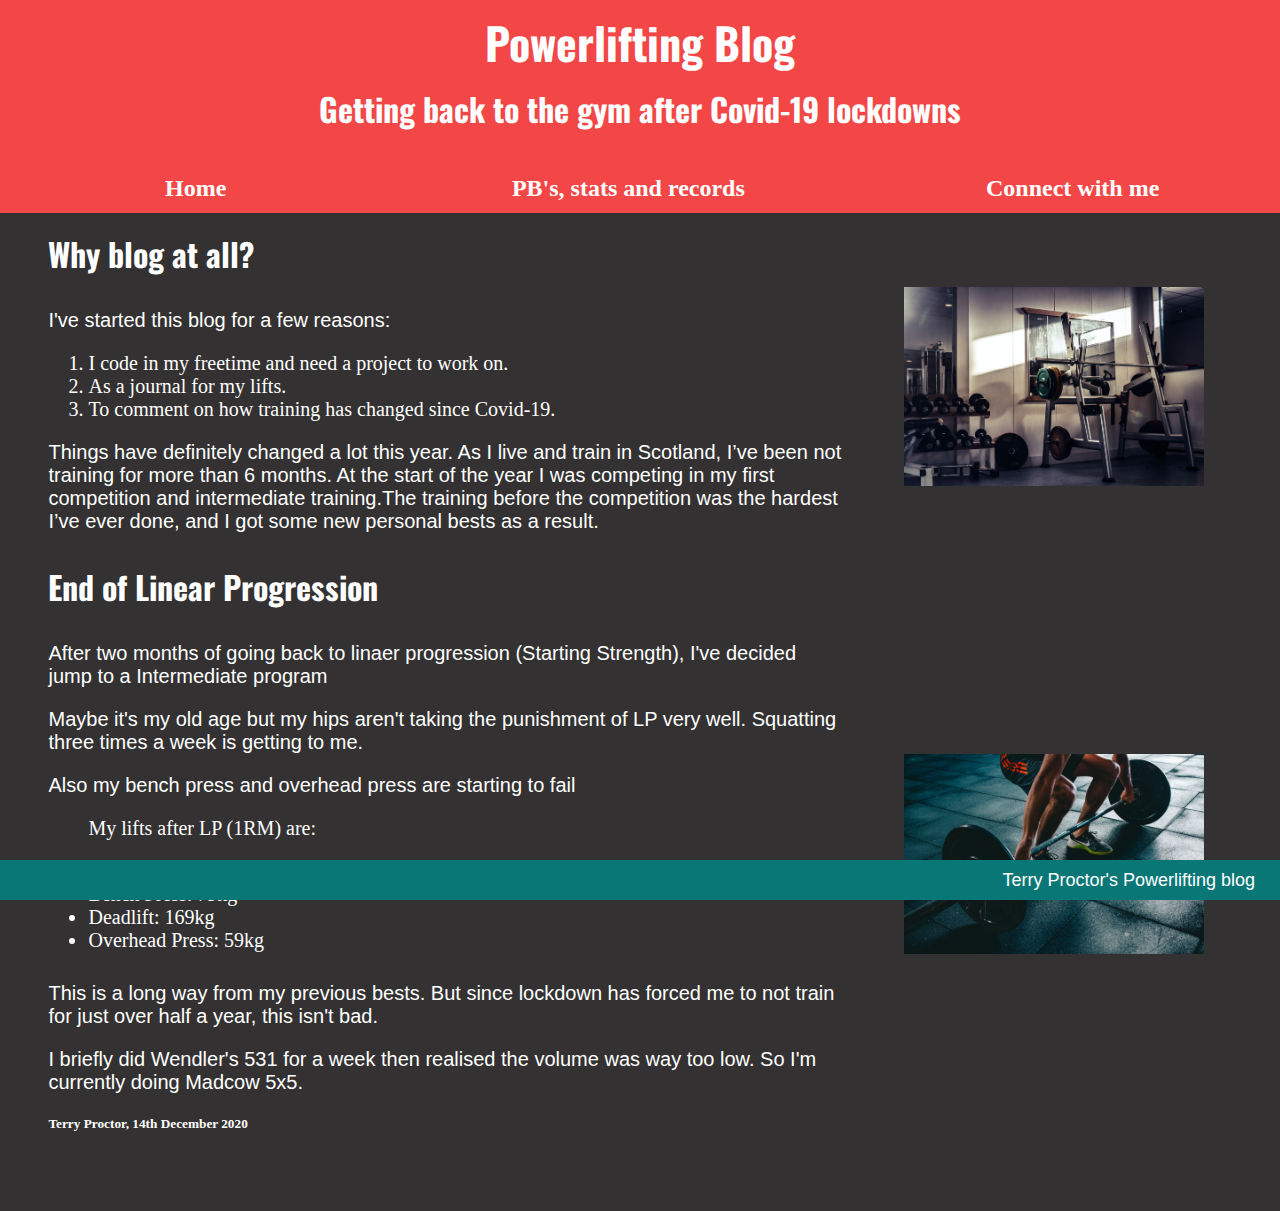
<file: index.html>
<!DOCTYPE html>
<head>
    <title>Terry Proctor's Powerlifting Blog</title>
    <link rel="stylesheet" href="stylesheet.css">
    <link href="https://fonts.googleapis.com/css2?family=Oswald:wght@400;700&display=swap" rel="stylesheet">
    
</head>
<body>
<header>
    <h1>Powerlifting Blog</h1>
    <h3>Getting back to the gym after Covid-19 lockdowns</h3>
</header>
<nav>
    <ul>
        <li><a href="index.html">Home</a></li>
        <li><a href="about.html">PB's, stats and records</a></li>
        <li><a href="connect.html">Connect with me</a></li>
    </ul>
</nav>
<main>
    
    <div class="blogpost">
        <article>    
            <h3>Why blog at all?</h3>
                <p>I've started this blog for a few reasons:</p>
                    <ol>
                        <li>I code in my freetime and need a project to work on.</li>
                        <li>As a journal for my lifts.</li>
                        <li>To comment on how training has changed since Covid-19.</li>
                    </ol>
                    <p>Things have definitely changed a lot this year. As I live and train in Scotland, I’ve been not training for more than 6 months.
                    At the start of the year I was competing in my first competition and intermediate training.The training before the competition was the hardest I’ve ever done, and I got some new personal bests as a result.        
                </p>
        </article>
        <img class="blogthumb" src="images/squatrack.jpeg" alt="empty squatrack">
    </div>  <!--blogpost-->
    <div class="blogpost">
        <article>
            <h3>End of Linear Progression</h3>
            
                <p>After two months of going back to linaer progression (Starting Strength), I've decided jump to a Intermediate program</p>
                <p>Maybe it's my old age but my hips aren't taking the punishment of LP very well. Squatting three times a week is getting to me.</p>
                <p>Also my bench press and overhead press are starting to fail</p>
                <ul>My lifts after LP (1RM) are:
                <p> </p>
                    <li>Squat: 156kg</li>
                    <li>Bench Press: 79kg</li>
                    <li>Deadlift: 169kg</li>
                    <li>Overhead Press: 59kg</li>
                </ul>
                <p>This is a long way from my previous bests. But since lockdown has forced me to not train for just over half a year, this isn't bad.</p>
                <p>I briefly did Wendler's 531 for a week then realised the volume was way too low. So I'm currently doing Madcow 5x5.</p>
                <h5>Terry Proctor, 14th December 2020</h5>    
            </article>
        <img class="blogthumb" src="images/photo-1517836357463-d25dfeac3438.jpeg" alt="man deadlifting">
</main>
<footer>
    <p>Terry Proctor's Powerlifting blog</p>
</footer>    
</body>
</file>
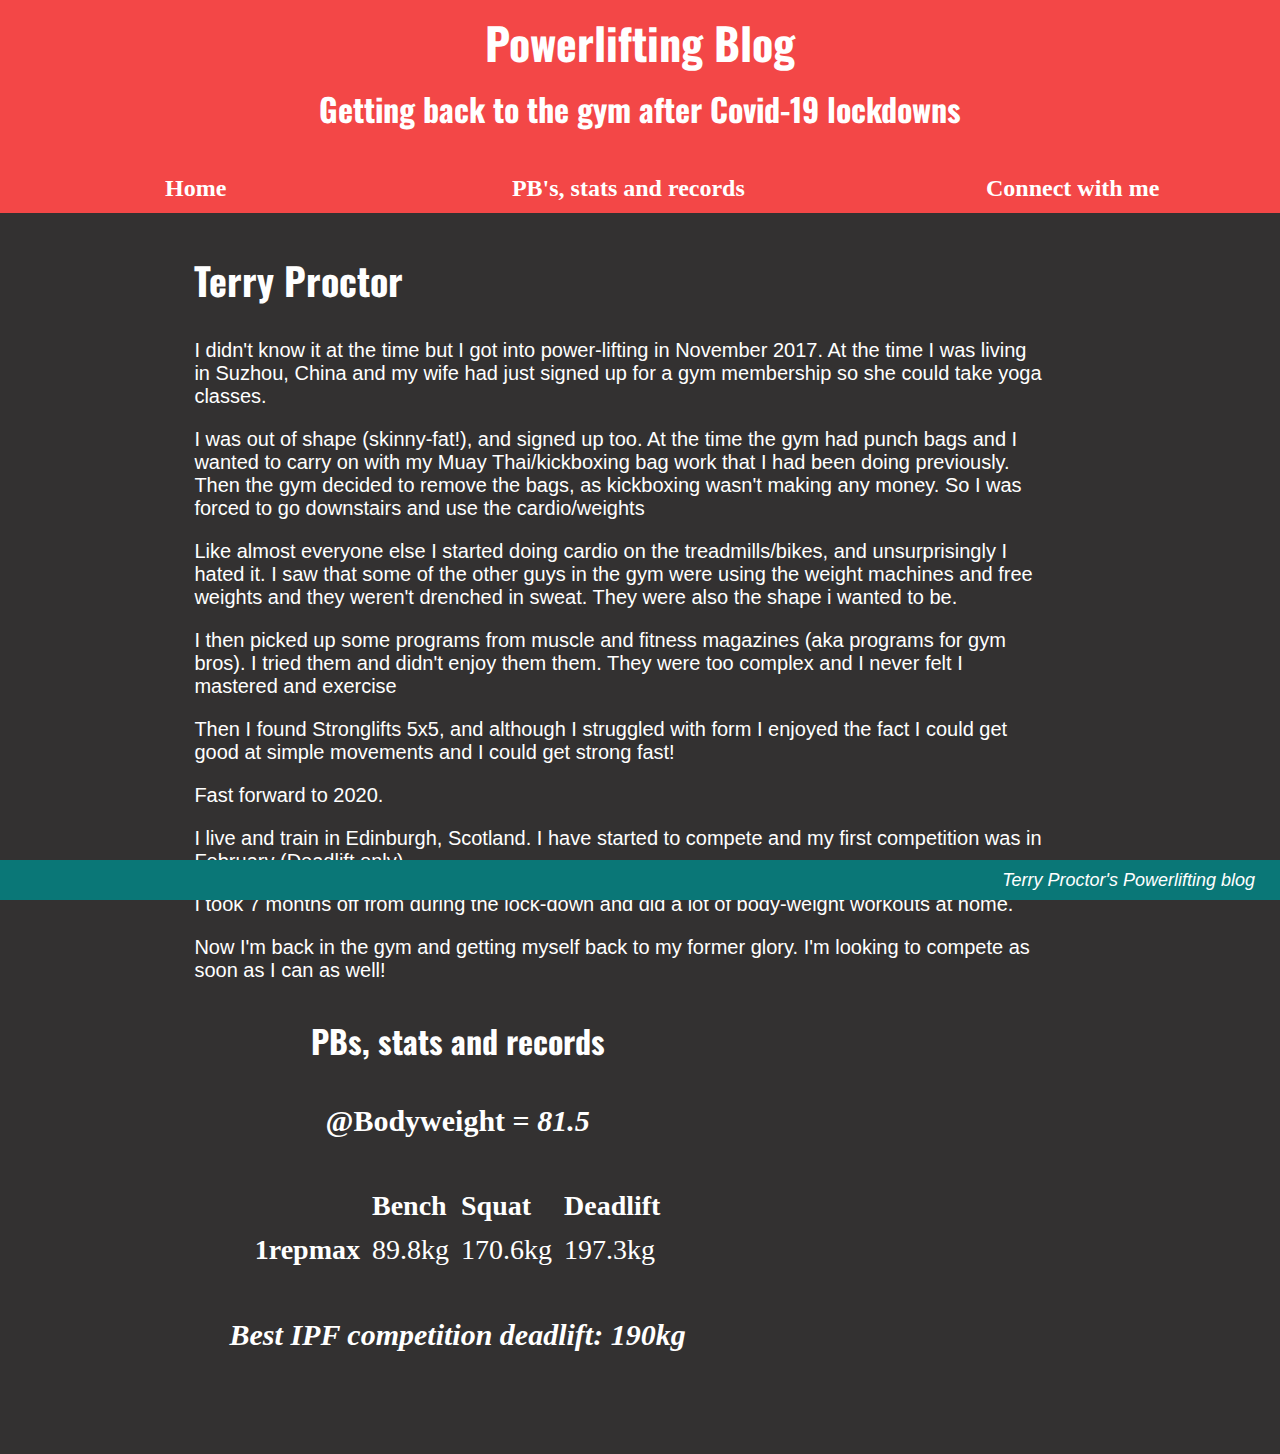
<file: about.html>
<!DOCTYPE html>
<head>
    <title>About Terry Proctor</title>
    <link rel="stylesheet" href="stylesheet.css">
    <link href="https://fonts.googleapis.com/css2?family=Oswald:wght@400;700&display=swap" rel="stylesheet">
    
</head>
<body>
    <header>
        <h1>Powerlifting Blog</h1>
        <h3>Getting back to the gym after Covid-19 lockdowns</h3>
    </header>
    <nav>
        <ul>
            <li><a href="index.html">Home</a></li>
            <li><a href="about.html">PB's, stats and records</a></li>
            <li><a href="connect.html">Connect with me</a></li>
        </ul>
    </nav>
    <main>
        <article class="about-me">
            <h2>Terry Proctor</h2>
            <p>I didn't know it at the time but I got into power-lifting in November 2017. At the time I was living in Suzhou, China and my wife had just signed up for a gym membership so she could take yoga classes.</p>
            <p>I was out of shape (skinny-fat!), and signed up too. At the time the gym had punch bags and I wanted to carry on with my Muay Thai/kickboxing bag work that I had been doing previously. Then the gym decided to remove the bags, as kickboxing wasn't making any money. So I was forced to go downstairs and use the cardio/weights</p>
            <p>Like almost everyone else I started doing cardio on the treadmills/bikes, and unsurprisingly I hated it. I saw that some of the other guys in the gym were using the weight machines and free weights and they weren't drenched in sweat. They were also the shape i wanted to be.</p>
            <p>I then picked up some programs from muscle and fitness magazines (aka programs for gym bros). I tried them and didn't enjoy them them. They were too complex and I never felt I mastered and exercise</p>
            <p>Then I found Stronglifts 5x5, and although I struggled with form I enjoyed the fact I could get good at simple movements and I could get strong fast!</p>
            <p> </p>
            <p>Fast forward to 2020.</p>
            <p>I live and train in Edinburgh, Scotland. I have started to compete and my first competition was in February (Deadlift only).</p>
            <p>I took 7 months off from during the lock-down and did a lot of body-weight workouts at home.</p>
            <p>Now I'm back in the gym and getting myself back to my former glory. I'm looking to compete as soon as I can as well!</p>

        </article>
        <article class="stats">
            <h3>PBs, stats and records</h3>
            <table>
                <h4>@Bodyweight = <em id="weight">81.5kg<em></h4>
                <tr>
                    <th></th>
                    <th scope="col">Bench</th>
                    <th scope="col">Squat</th>
                    <th scope="col">Deadlift</th>
            </tr>
                <tr>
                    <th scope="row">1repmax</th>
                    <td id="benchPB"></td>
                    <td id="squatPB">170.6kg</td>
                    <td id="deadliftPB">197.3kg</td>
                </tr>
            </table>
            <h4>Best IPF competition deadlift: 190kg</h4>

        </article>
    </main>
    <footer>
        <p>Terry Proctor's Powerlifting blog</p>
        <script src="pbs.js"></script> 
    </footer> 
    
    
</body>
</file>
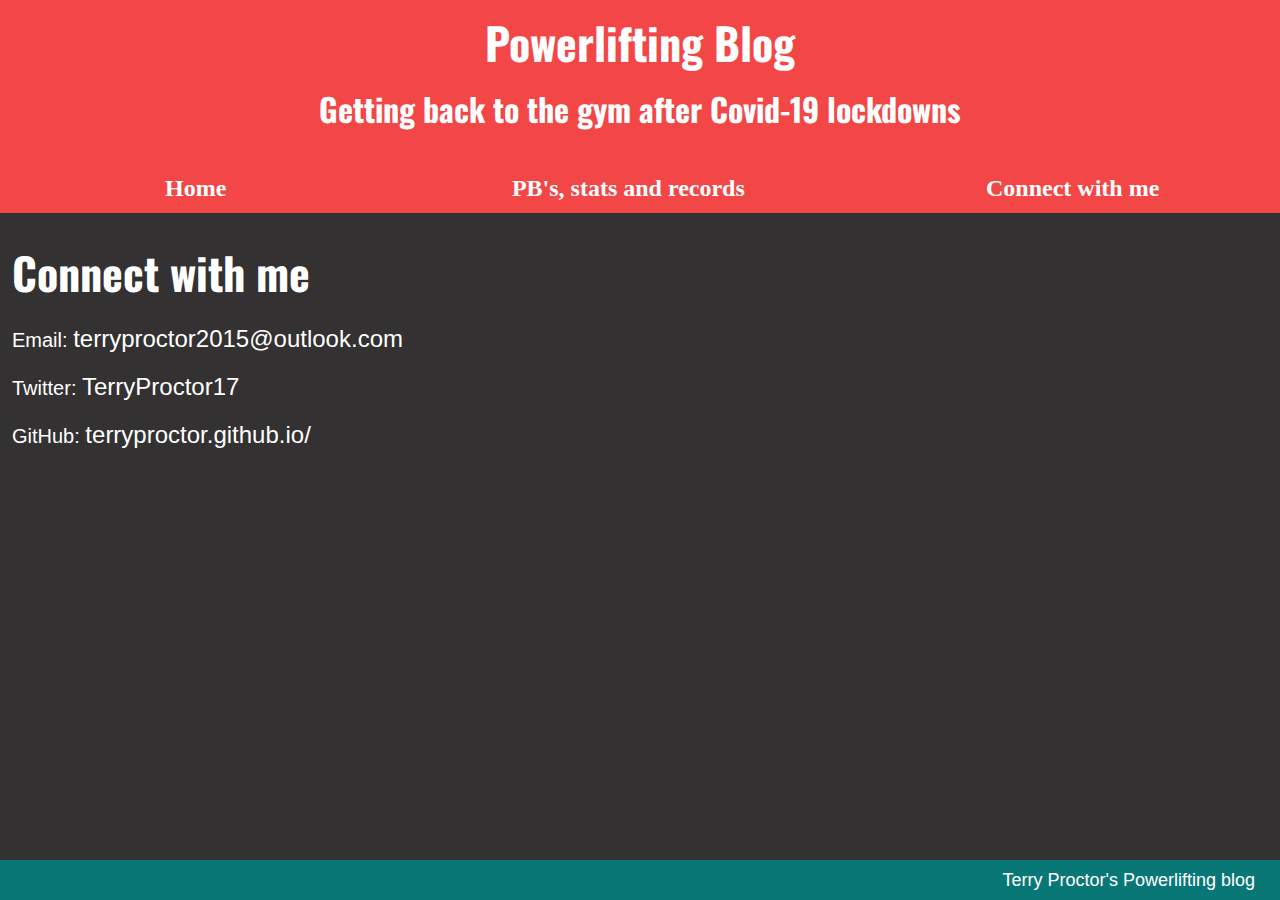
<file: connect.html>
<!DOCTYPE html>
<head>
    <title>Connect with Terry Proctor</title>
    <link rel="stylesheet" href="stylesheet.css">
    <link href="https://fonts.googleapis.com/css2?family=Oswald:wght@400;700&display=swap" rel="stylesheet">
</head>
<body>
    <header>
        <h1>Powerlifting Blog</h1>
        <h3>Getting back to the gym after Covid-19 lockdowns</h3>
    </header>
    <nav>
        <ul>
            <li><a href="index.html">Home</a></li>
            <li><a href="about.html">PB's, stats and records</a></li>
            <li><a href="connect.html">Connect with me</a></li>
        </ul>
    </nav>
    <p></p>
    <main>
        <h1>Connect with me</h1>
        <p>Email: <a href="mailto:terryproctor2015@outlook.com">terryproctor2015@outlook.com</a></p>
        <p>Twitter: <a href="https://twitter.com/TerryProctor17" target="_blank">TerryProctor17</a></p>
        <p>GitHub: <a href="https://terryproctor.github.io/" target="_blank">terryproctor.github.io/</a></p>
    </main>
    <footer>
        <p>Terry Proctor's Powerlifting blog</p>
    </footer> 
</body>
</file>
<file: stylesheet.css>
body {
    background-color: #333131;
    color: #fff;
    margin: 0px;  
}

a {
    color: #fff;
    text-decoration: none;
    font-size: 24px;
}

h1, h2, h3 {
    font-family: 'Oswald', sans-serif;
}

h1{
    margin-top: 0px;
    margin-bottom: 5px;
    font-size: 44px; 
}

h2 {
    font-size: 38px;
}

h3 {
    font-size: 32px;
    margin-top: 10px;
}

h4 {
    font-size: 30px;
}

p {
    font-size: 20px;
    font-family: 'Lucida Sans', 'Lucida Sans Regular', 'Lucida Grande', 'Lucida Sans Unicode', Geneva, Verdana, sans-serif;
}

article {
   width: 70%;
   margin-left: auto;
}

.blogpost {
    width: 100%;
    display:flex;
    padding-left: 3%;
}

.blogthumb {
    max-height: 200px;
    width: 300px;
    margin-top: auto;
    margin-bottom: auto;    
    padding: 5px 5%;
}

@media all and (max-width: 600px) { 
    .blogthumb {
    display: none;
    }
    article {
        margin: 20px;
        width: 95%
    }
}

header {
    background-color: #f34747;
    margin: 0px;
    text-align: center;
    padding:10px;
    
}

nav {
    background-color: #f34747;
    font-weight: bolder;
    width: 100%;
}

nav ul {
    margin-top: 0px;
    display: flex;
    padding: 0;
    margin: 0;
    padding-bottom: 10px;

}

nav ul li{
    list-style: none;
    padding: 1px 15px;
    min-width: 150px;
    margin: 0 auto;
    text-align: center;
}

nav a:hover {
    color: rgb(99, 97, 97);
}

@media all and (max-width: 500px) {
    nav ul {
        display: block;
        border-top: rgb(247, 111, 111) solid 1px;
    }
    nav ul li {
        border-bottom: rgb(247, 111, 111) solid 1px;
    }
    
    .blogpost {
        margin:0;
        padding-left: 0; 
    }

    main {
        margin-left: 0;
    }

    footer {
        display: none;
    }
}

@media screen and (orientation: portrait) and (min-width: 400px) {
    nav ul {
        display: block;
        border-top: rgb(247, 111, 111) solid 1px;
    }
    nav ul li {
        border-bottom: rgb(247, 111, 111) solid 1px;
    }
    
    .blogpost {
        margin:0;
        padding-left: 0; 
    }

    main {
        margin-left: 0;
    }

    footer {
        display: none;
    }

    a {
        font-size: 28px;
        
    }

    .blogthumb {
        display: none;
        }
        article {
            margin: 20px;
            width: 95%
        }
}


main {
    padding: 7px;
    margin: 3px;
    margin-left: 5px;
    max-width: 95%;
    margin-top: 0px;
    margin-bottom: 50px;
}

main li, ol, ul {
    font-size: 20px
}

main ul {
    padding-bottom: 10px;
}

footer {
    background-color: #0a7777;
    padding: 5px;
    padding-bottom: 15px;
    position: fixed;
    bottom: 0;
    width: 100%;
    height: 20px;
    overflow: hidden;
}

footer p {
    margin: 5px 30px 0px auto;
    text-align: end;
    font-size: 18px;
}

/* keep text centered with no image to right on about page */
.about-me {
    margin-right: auto;
}

.stats {
    text-align: center;
    margin-left:15px;
    font-size: 28px;
    padding: 5px;
}

table {
    width: 40%;
    margin: 6px auto;
    text-align: center;
    padding: 5px;
}

table th, td{
    margin-right: 3px;
    text-align: left;
    padding: 5px;
}
</file>
